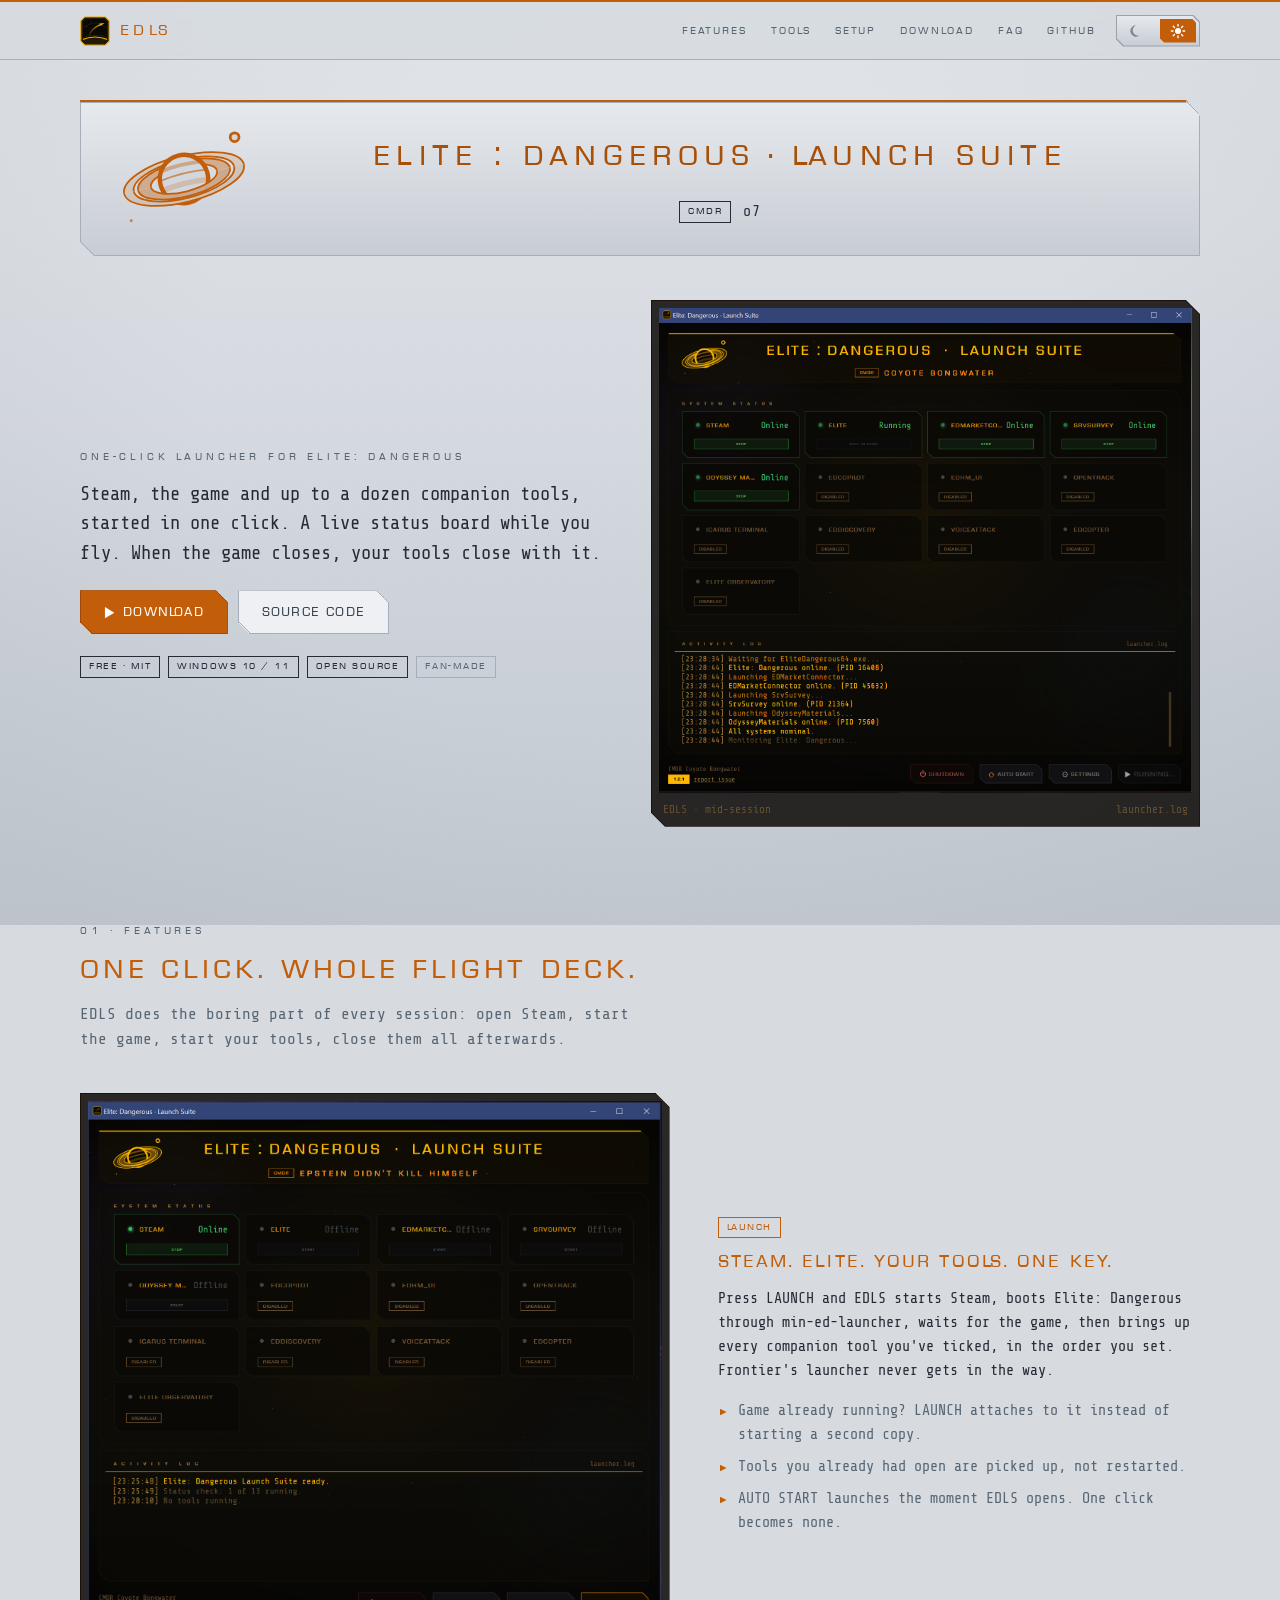
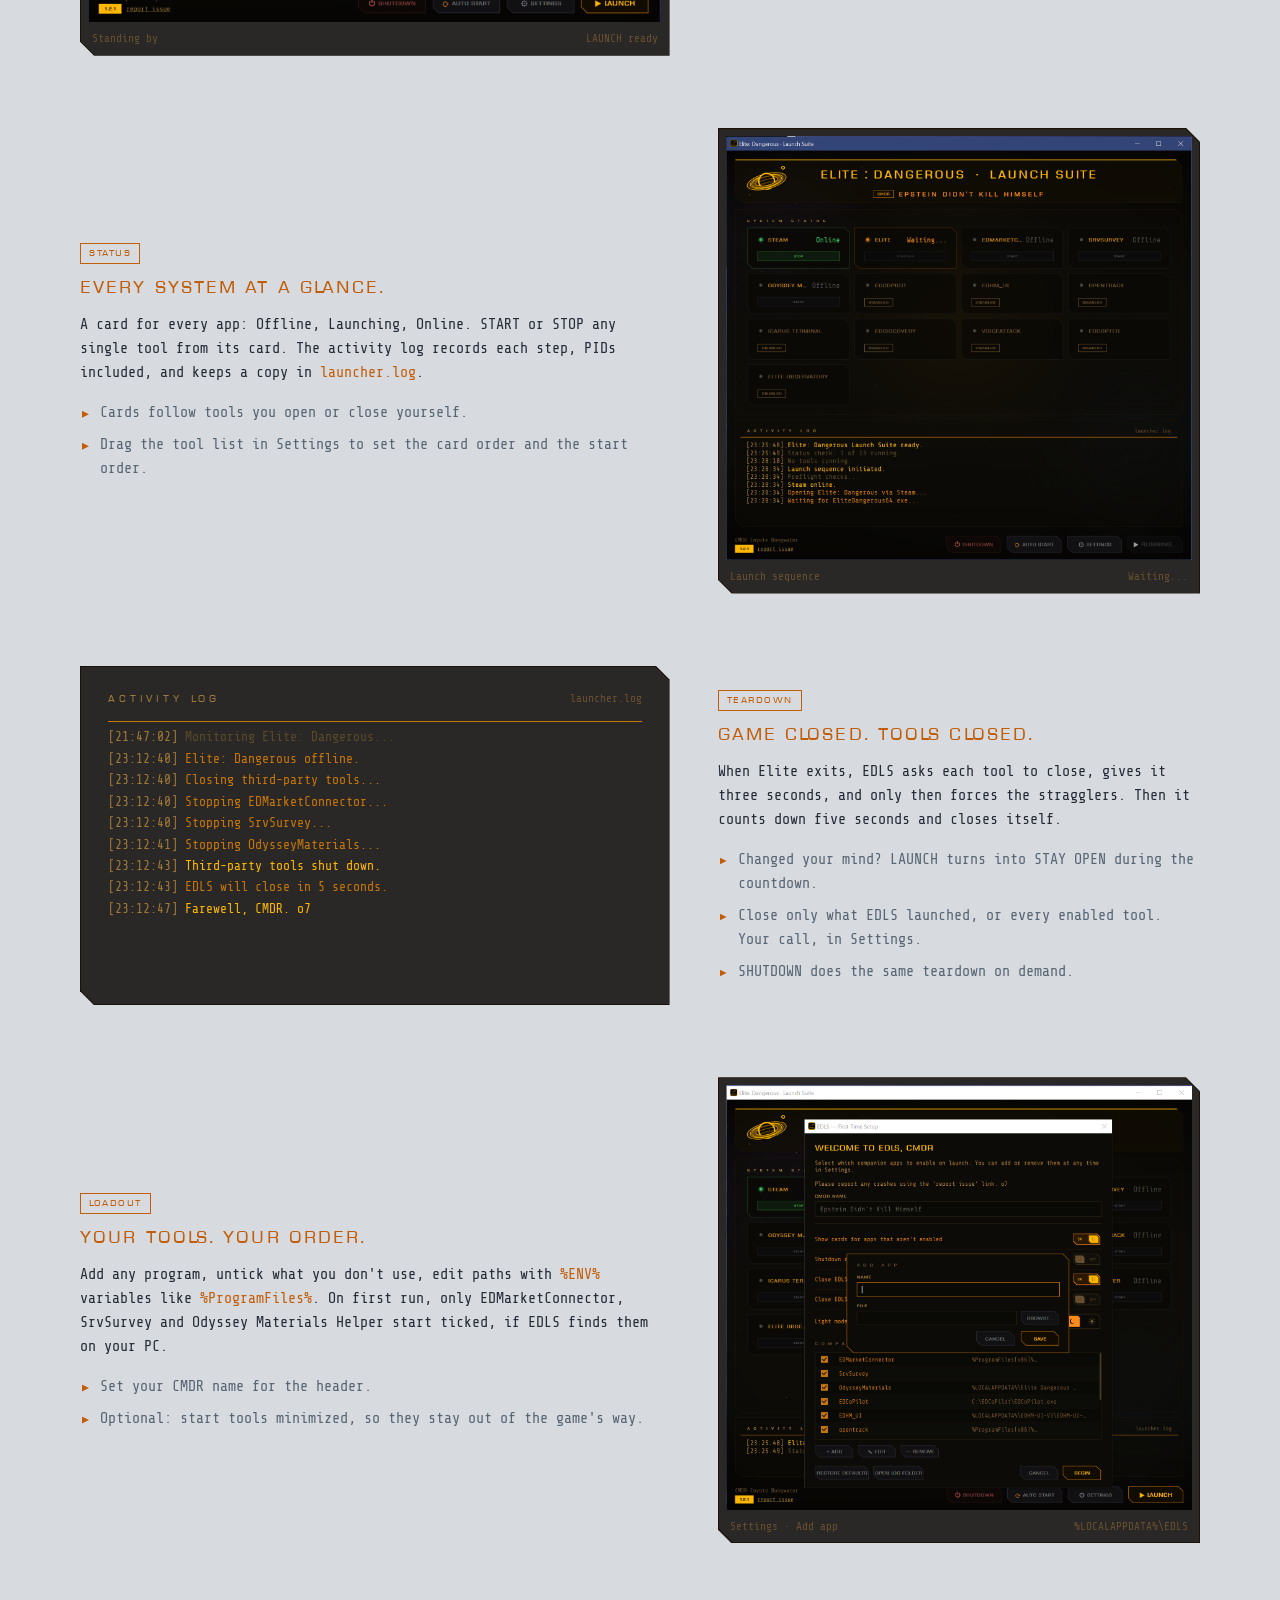
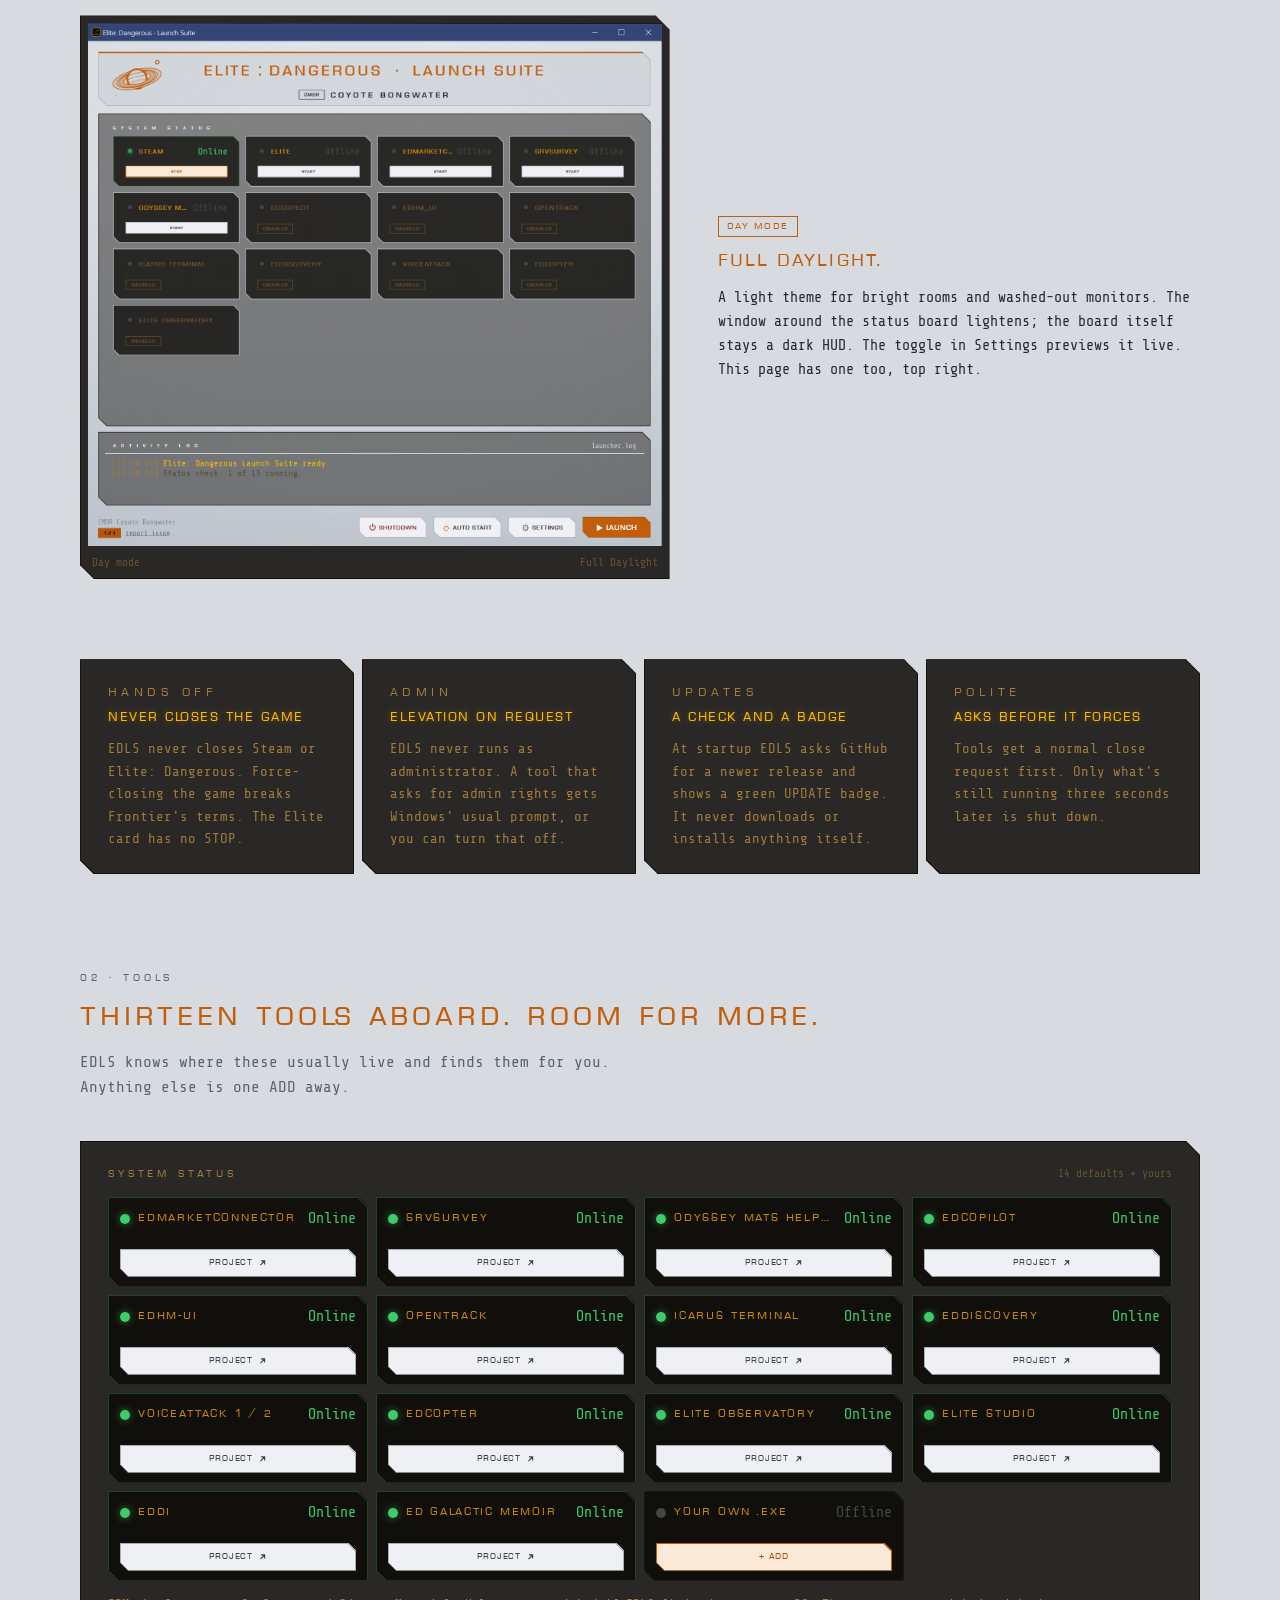
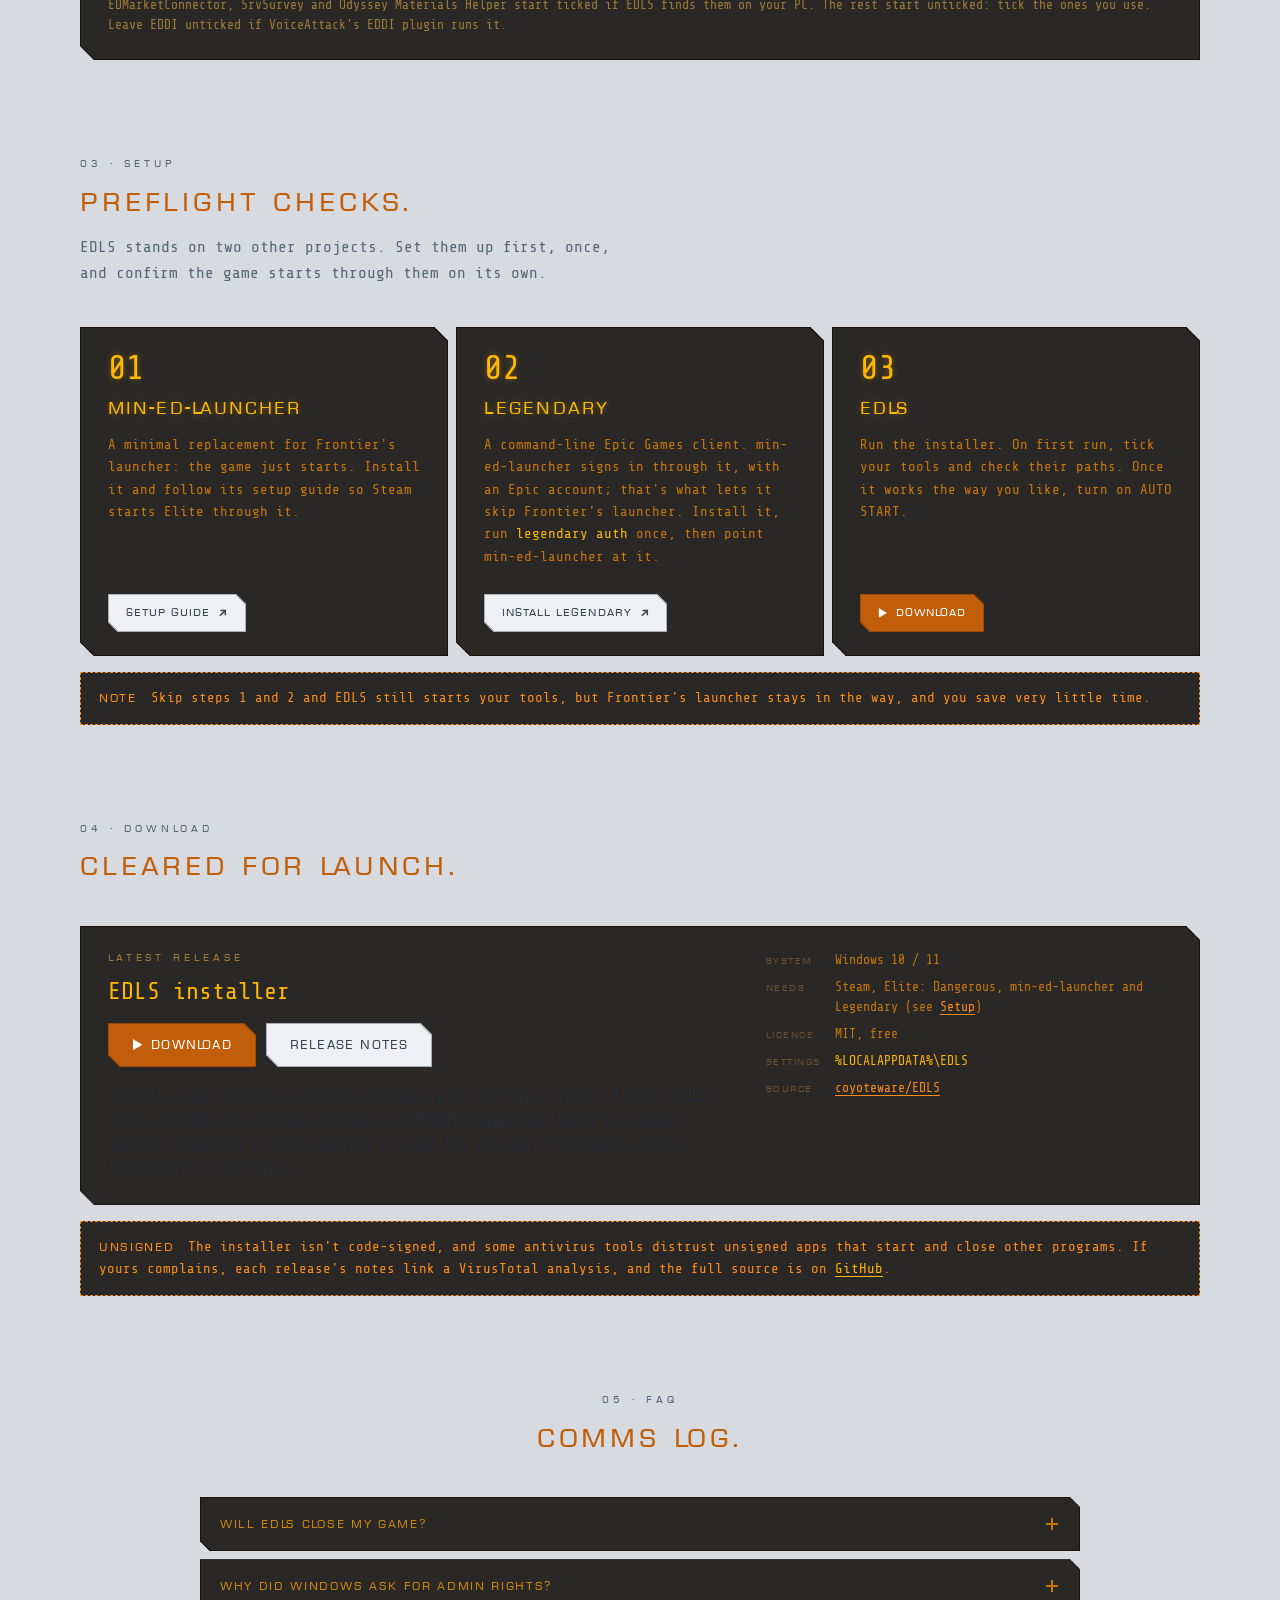
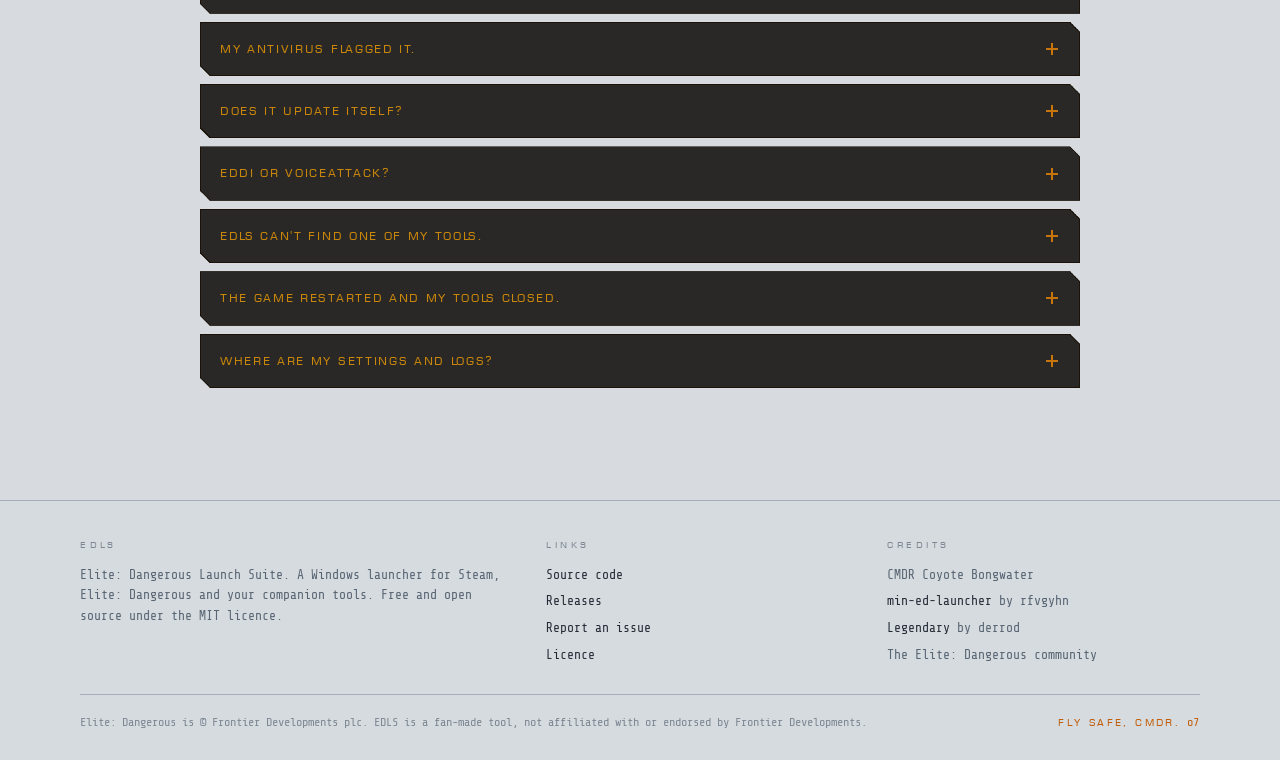
<file: docs/index.html>
<!doctype html>
<html lang="en" data-theme="dark">
<head>
<meta charset="utf-8">
<meta name="viewport" content="width=device-width, initial-scale=1">
<title>EDLS · Elite: Dangerous Launch Suite</title>
<meta name="description" content="EDLS starts Steam, Elite: Dangerous and up to a dozen companion tools in one click, shows a live status board while you fly, and closes the tools when the game exits. Free, open source, Windows 10/11.">
<meta name="theme-color" content="#090905">
<link rel="canonical" href="https://coyoteware.github.io/EDLS/">
<link rel="icon" href="img/icon.svg" type="image/svg+xml">
<link rel="icon" href="favicon.ico" sizes="any">
<link rel="apple-touch-icon" href="img/icon.png">
<meta property="og:type" content="website">
<meta property="og:site_name" content="EDLS">
<meta property="og:title" content="EDLS · Elite: Dangerous Launch Suite">
<meta property="og:description" content="Steam, Elite: Dangerous and your companion tools in one click. Torn down when the game closes. o7">
<meta property="og:url" content="https://coyoteware.github.io/EDLS/">
<meta property="og:image" content="https://coyoteware.github.io/EDLS/img/screenshots/midsession.png">
<meta property="og:image:alt" content="The EDLS window mid-session: status cards for Steam, Elite and companion tools, with the activity log below.">
<meta name="twitter:card" content="summary_large_image">
<script>
  (function () {
    var t;
    try { t = localStorage.getItem("edls-theme"); } catch (e) {}
    if (t !== "light" && t !== "dark") {
      t = window.matchMedia && matchMedia("(prefers-color-scheme: light)").matches ? "light" : "dark";
    }
    document.documentElement.setAttribute("data-theme", t);
  })();
</script>
<link rel="preload" href="ds/assets/EUROCAPS.TTF" as="font" type="font/ttf" crossorigin>
<link rel="stylesheet" href="ds/styles.css">
<link rel="stylesheet" href="css/site.css">
<script src="js/site.js" defer></script>
</head>
<body>
<a class="skip-link" href="#main">Skip to content</a>

<svg width="0" height="0" style="position:absolute" aria-hidden="true" focusable="false">
  <symbol id="i-play" viewBox="0 0 10 12"><path d="M0 0 10 6 0 12Z" fill="currentColor"/></symbol>
  <symbol id="i-ext" viewBox="0 0 12 12"><path d="M3 9 9 3M4 3h5v5" fill="none" stroke="currentColor" stroke-width="1.8" stroke-linecap="square"/></symbol>
  <symbol id="i-moon" viewBox="0 0 24 24"><path d="M15.5 3.5a8.5 8.5 0 1 0 5 15 7 7 0 0 1-5-15z" fill="currentColor"/></symbol>
  <symbol id="i-sun" viewBox="0 0 24 24"><circle cx="12" cy="12" r="4.5" fill="currentColor"/><path d="M12 2v2.5M12 19.5V22M2 12h2.5M19.5 12H22M4.9 4.9l1.8 1.8M17.3 17.3l1.8 1.8M4.9 19.1l1.8-1.8M17.3 6.7l1.8-1.8" stroke="currentColor" stroke-width="2" stroke-linecap="round"/></symbol>
</svg>

<header class="topbar">
  <div class="wrap">
    <a class="brand" href="#top" aria-label="EDLS home">
      <img src="img/icon.svg" alt="" width="30" height="30">EDLS
    </a>
    <nav class="nav" aria-label="Sections">
      <a href="#features">Features</a>
      <a class="nav-extra" href="#tools">Tools</a>
      <a href="#setup">Setup</a>
      <a href="#download">Download</a>
      <a class="nav-extra" href="#faq">FAQ</a>
      <a href="https://github.com/coyoteware/EDLS">GitHub</a>
    </nav>
    <button class="ed-theme-toggle" type="button" role="switch" aria-checked="false" aria-label="Day mode" hidden>
      <span class="tt-track" aria-hidden="true"></span>
      <svg class="tt-icon tt-moon-bg" aria-hidden="true"><use href="#i-moon"/></svg>
      <svg class="tt-icon tt-sun-bg" aria-hidden="true"><use href="#i-sun"/></svg>
      <span class="tt-knob" aria-hidden="true">
        <svg class="k-moon"><use href="#i-moon"/></svg>
        <svg class="k-sun"><use href="#i-sun"/></svg>
      </span>
    </button>
  </div>
</header>

<main id="main">

<!-- ═══ HERO ═══════════════════════════════════════════════════════════ -->
<section class="hero" id="top">
  <div class="wrap">
    <div class="ed-header boot" style="--i:0">
      <img class="ed-header-mark only-dark" src="img/title-mark.svg" alt="" width="132" height="110">
      <img class="ed-header-mark only-light" src="img/title-mark-light.svg" alt="" width="132" height="110">
      <h1><span class="seg">Elite : Dangerous</span><span class="sep" aria-hidden="true">·</span><span class="seg">Launch Suite</span></h1>
      <div class="ed-cmdr"><span class="ed-badge">CMDR</span><span class="o7">o7</span></div>
    </div>

    <div class="hero-grid">
      <div class="hero-copy boot" style="--i:1">
        <p class="ed-eyebrow">One-click launcher for Elite: Dangerous</p>
        <p class="hero-pitch">Steam, the game and up to a dozen companion tools, started in one click. A live status board while you fly. When the game closes, your tools close with it.</p>
        <div class="keys">
          <a class="ed-btn ed-btn--launch ed-btn--lg" href="#download"><svg class="i" aria-hidden="true"><use href="#i-play"/></svg>Download</a>
          <a class="ed-btn ed-btn--secondary ed-btn--lg" href="https://github.com/coyoteware/EDLS">Source code</a>
        </div>
        <div class="chips">
          <span class="ed-badge ed-badge--gold ed-badge--filled" data-release-version hidden></span>
          <span class="ed-badge">Free · MIT</span>
          <span class="ed-badge">Windows 10 / 11</span>
          <span class="ed-badge">Open source</span>
          <span class="ed-badge ed-badge--dim">Fan-made</span>
        </div>
      </div>
      <figure class="ed-panel hud shot boot" style="--i:2">
        <a href="img/screenshots/midsession.png"><img src="img/screenshots/midsession.png" width="1501" height="1366" alt="The EDLS window mid-session: Steam, Elite and three companion tools online, the rest disabled, and the activity log reporting all systems nominal."></a>
        <figcaption><span>EDLS · mid-session</span><span>launcher.log</span></figcaption>
      </figure>
    </div>
  </div>
</section>

<!-- ═══ FEATURES ═══════════════════════════════════════════════════════ -->
<section class="section" id="features" aria-labelledby="features-h">
  <div class="wrap">
    <header class="section-head">
      <p class="ed-eyebrow">01 · Features</p>
      <h2 id="features-h">One click. Whole flight deck.</h2>
      <p class="lede">EDLS does the boring part of every session: open Steam, start the game, start your tools, close them all afterwards.</p>
    </header>

    <article class="feature">
      <figure class="ed-panel hud shot">
        <a href="img/screenshots/mainmenu.png"><img src="img/screenshots/mainmenu.png" width="1507" height="1369" loading="lazy" alt="The EDLS main window before launch: Steam online, every other card offline, and the LAUNCH key at the bottom right."></a>
        <figcaption><span>Standing by</span><span>LAUNCH ready</span></figcaption>
      </figure>
      <div class="feature-copy">
        <span class="ed-badge ed-badge--orange">Launch</span>
        <h3>Steam. Elite. Your tools. One key.</h3>
        <p>Press LAUNCH and EDLS starts Steam, boots Elite: Dangerous through min-ed-launcher, waits for the game, then brings up every companion tool you've ticked, in the order you set. Frontier's launcher never gets in the way.</p>
        <ul class="ticks">
          <li>Game already running? LAUNCH attaches to it instead of starting a second copy.</li>
          <li>Tools you already had open are picked up, not restarted.</li>
          <li>AUTO START launches the moment EDLS opens. One click becomes none.</li>
        </ul>
      </div>
    </article>

    <article class="feature">
      <figure class="ed-panel hud shot">
        <a href="img/screenshots/booting.png"><img src="img/screenshots/booting.png" width="1504" height="1368" loading="lazy" alt="EDLS mid-launch: Steam online, Elite waiting, and the activity log stepping through the launch sequence."></a>
        <figcaption><span>Launch sequence</span><span>Waiting...</span></figcaption>
      </figure>
      <div class="feature-copy">
        <span class="ed-badge ed-badge--orange">Status</span>
        <h3>Every system at a glance.</h3>
        <p>A card for every app: Offline, Launching, Online. START or STOP any single tool from its card. The activity log records each step, PIDs included, and keeps a copy in <code>launcher.log</code>.</p>
        <ul class="ticks">
          <li>Cards follow tools you open or close yourself.</li>
          <li>Drag the tool list in Settings to set the card order and the start order.</li>
        </ul>
      </div>
    </article>

    <article class="feature">
      <div class="ed-panel hud feature-visual">
        <div class="ed-panel-head"><p class="ed-eyebrow">Activity log</p><span class="ed-panel-meta">launcher.log</span></div>
        <ul class="ed-log" aria-label="Example activity log at the end of a session">
          <li class="dim"><span class="ts">[21:47:02]</span> Monitoring Elite: Dangerous...</li>
          <li><span class="ts">[23:12:40]</span> Elite: Dangerous offline.</li>
          <li><span class="ts">[23:12:40]</span> Closing third-party tools...</li>
          <li><span class="ts">[23:12:40]</span> Stopping EDMarketConnector...</li>
          <li><span class="ts">[23:12:40]</span> Stopping SrvSurvey...</li>
          <li><span class="ts">[23:12:41]</span> Stopping OdysseyMaterials...</li>
          <li class="success"><span class="ts">[23:12:43]</span> Third-party tools shut down.</li>
          <li><span class="ts">[23:12:43]</span> EDLS will close in 5 seconds.</li>
          <li class="success"><span class="ts">[23:12:47]</span> Farewell, CMDR. o7</li>
        </ul>
      </div>
      <div class="feature-copy">
        <span class="ed-badge ed-badge--orange">Teardown</span>
        <h3>Game closed. Tools closed.</h3>
        <p>When Elite exits, EDLS asks each tool to close, gives it three seconds, and only then forces the stragglers. Then it counts down five seconds and closes itself.</p>
        <ul class="ticks">
          <li>Changed your mind? LAUNCH turns into STAY OPEN during the countdown.</li>
          <li>Close only what EDLS launched, or every enabled tool. Your call, in Settings.</li>
          <li>SHUTDOWN does the same teardown on demand.</li>
        </ul>
      </div>
    </article>

    <article class="feature">
      <figure class="ed-panel hud shot">
        <a href="img/screenshots/addapp.png"><img src="img/screenshots/addapp.png" width="1501" height="1366" loading="lazy" alt="The EDLS first-time setup dialog with the Add App popover open over the list of companion apps and their paths."></a>
        <figcaption><span>Settings · Add app</span><span>%LOCALAPPDATA%\EDLS</span></figcaption>
      </figure>
      <div class="feature-copy">
        <span class="ed-badge ed-badge--orange">Loadout</span>
        <h3>Your tools. Your order.</h3>
        <p>Add any program, untick what you don't use, edit paths with <code>%ENV%</code> variables like <code>%ProgramFiles%</code>. On first run, only EDMarketConnector, SrvSurvey and Odyssey Materials Helper start ticked, if EDLS finds them on your PC.</p>
        <ul class="ticks">
          <li>Set your CMDR name for the header.</li>
          <li>Optional: start tools minimized, so they stay out of the game's way.</li>
        </ul>
      </div>
    </article>

    <article class="feature">
      <figure class="ed-panel hud shot">
        <a href="img/screenshots/lightmode.png"><img src="img/screenshots/lightmode.png" width="1500" height="1366" loading="lazy" alt="EDLS in day mode: a light grey window and header around the dark status cards, with an orange LAUNCH key."></a>
        <figcaption><span>Day mode</span><span>Full Daylight</span></figcaption>
      </figure>
      <div class="feature-copy">
        <span class="ed-badge ed-badge--orange">Day mode</span>
        <h3>Full Daylight.</h3>
        <p>A light theme for bright rooms and washed-out monitors. The window around the status board lightens; the board itself stays a dark HUD. The toggle in Settings previews it live. This page has one too, top right.</p>
      </div>
    </article>

    <div class="aboard">
      <div class="ed-panel hud">
        <p class="ed-eyebrow">Hands off</p>
        <h3>Never closes the game</h3>
        <p>EDLS never closes Steam or Elite: Dangerous. Force-closing the game breaks Frontier's terms. The Elite card has no STOP.</p>
      </div>
      <div class="ed-panel hud">
        <p class="ed-eyebrow">Admin</p>
        <h3>Elevation on request</h3>
        <p>EDLS never runs as administrator. A tool that asks for admin rights gets Windows' usual prompt, or you can turn that off.</p>
      </div>
      <div class="ed-panel hud">
        <p class="ed-eyebrow">Updates</p>
        <h3>A check and a badge</h3>
        <p>At startup EDLS asks GitHub for a newer release and shows a green UPDATE badge. It never downloads or installs anything itself.</p>
      </div>
      <div class="ed-panel hud">
        <p class="ed-eyebrow">Polite</p>
        <h3>Asks before it forces</h3>
        <p>Tools get a normal close request first. Only what's still running three seconds later is shut down.</p>
      </div>
    </div>
  </div>
</section>

<!-- ═══ TOOLS ══════════════════════════════════════════════════════════ -->
<section class="section" id="tools" aria-labelledby="tools-h">
  <div class="wrap">
    <header class="section-head">
      <p class="ed-eyebrow">02 · Tools</p>
      <h2 id="tools-h">Thirteen tools aboard. Room for more.</h2>
      <p class="lede">EDLS knows where these usually live and finds them for you. Anything else is one ADD away.</p>
    </header>

    <div class="ed-panel hud">
      <div class="ed-panel-head"><p class="ed-eyebrow">System status</p><span class="ed-panel-meta">14 defaults + yours</span></div>
      <ul class="tool-grid" role="list" style="list-style:none;margin:0;padding:0">
        <li class="ed-card ed-card--online"><div class="ed-card-row"><span class="ed-dot ed-dot--online" style="--pulse-delay:0ms"></span><span class="ed-card-name">EDMarketConnector</span><span class="ed-card-state">Online</span></div><a class="ed-btn ed-btn--secondary ed-btn--sm" href="https://github.com/EDCD/EDMarketConnector">Project<svg class="i" aria-hidden="true"><use href="#i-ext"/></svg><span class="sr-only">: EDMarketConnector</span></a></li>
        <li class="ed-card ed-card--online"><div class="ed-card-row"><span class="ed-dot ed-dot--online" style="--pulse-delay:-300ms"></span><span class="ed-card-name">SrvSurvey</span><span class="ed-card-state">Online</span></div><a class="ed-btn ed-btn--secondary ed-btn--sm" href="https://github.com/njthomson/SrvSurvey">Project<svg class="i" aria-hidden="true"><use href="#i-ext"/></svg><span class="sr-only">: SrvSurvey</span></a></li>
        <li class="ed-card ed-card--online"><div class="ed-card-row"><span class="ed-dot ed-dot--online" style="--pulse-delay:-600ms"></span><span class="ed-card-name">Odyssey Mats Helper</span><span class="ed-card-state">Online</span></div><a class="ed-btn ed-btn--secondary ed-btn--sm" href="https://github.com/jixxed/ed-odyssey-materials-helper">Project<svg class="i" aria-hidden="true"><use href="#i-ext"/></svg><span class="sr-only">: Odyssey Materials Helper</span></a></li>
        <li class="ed-card ed-card--online"><div class="ed-card-row"><span class="ed-dot ed-dot--online" style="--pulse-delay:-900ms"></span><span class="ed-card-name">EDCoPilot</span><span class="ed-card-state">Online</span></div><a class="ed-btn ed-btn--secondary ed-btn--sm" href="https://www.razzafrag.com/">Project<svg class="i" aria-hidden="true"><use href="#i-ext"/></svg><span class="sr-only">: EDCoPilot</span></a></li>
        <li class="ed-card ed-card--online"><div class="ed-card-row"><span class="ed-dot ed-dot--online" style="--pulse-delay:-1200ms"></span><span class="ed-card-name">EDHM-UI</span><span class="ed-card-state">Online</span></div><a class="ed-btn ed-btn--secondary ed-btn--sm" href="https://github.com/BlueMystical/EDHM_UI">Project<svg class="i" aria-hidden="true"><use href="#i-ext"/></svg><span class="sr-only">: EDHM-UI</span></a></li>
        <li class="ed-card ed-card--online"><div class="ed-card-row"><span class="ed-dot ed-dot--online" style="--pulse-delay:-1500ms"></span><span class="ed-card-name">opentrack</span><span class="ed-card-state">Online</span></div><a class="ed-btn ed-btn--secondary ed-btn--sm" href="https://github.com/opentrack/opentrack">Project<svg class="i" aria-hidden="true"><use href="#i-ext"/></svg><span class="sr-only">: opentrack</span></a></li>
        <li class="ed-card ed-card--online"><div class="ed-card-row"><span class="ed-dot ed-dot--online" style="--pulse-delay:-150ms"></span><span class="ed-card-name">ICARUS Terminal</span><span class="ed-card-state">Online</span></div><a class="ed-btn ed-btn--secondary ed-btn--sm" href="https://github.com/iaincollins/icarus">Project<svg class="i" aria-hidden="true"><use href="#i-ext"/></svg><span class="sr-only">: ICARUS Terminal</span></a></li>
        <li class="ed-card ed-card--online"><div class="ed-card-row"><span class="ed-dot ed-dot--online" style="--pulse-delay:-450ms"></span><span class="ed-card-name">EDDiscovery</span><span class="ed-card-state">Online</span></div><a class="ed-btn ed-btn--secondary ed-btn--sm" href="https://github.com/EDDiscovery/EDDiscovery">Project<svg class="i" aria-hidden="true"><use href="#i-ext"/></svg><span class="sr-only">: EDDiscovery</span></a></li>
        <li class="ed-card ed-card--online"><div class="ed-card-row"><span class="ed-dot ed-dot--online" style="--pulse-delay:-750ms"></span><span class="ed-card-name">VoiceAttack 1 / 2</span><span class="ed-card-state">Online</span></div><a class="ed-btn ed-btn--secondary ed-btn--sm" href="https://voiceattack.com/">Project<svg class="i" aria-hidden="true"><use href="#i-ext"/></svg><span class="sr-only">: VoiceAttack</span></a></li>
        <li class="ed-card ed-card--online"><div class="ed-card-row"><span class="ed-dot ed-dot--online" style="--pulse-delay:-1050ms"></span><span class="ed-card-name">EDCoPTER</span><span class="ed-card-state">Online</span></div><a class="ed-btn ed-btn--secondary ed-btn--sm" href="https://edcopter.net/">Project<svg class="i" aria-hidden="true"><use href="#i-ext"/></svg><span class="sr-only">: EDCoPTER</span></a></li>
        <li class="ed-card ed-card--online"><div class="ed-card-row"><span class="ed-dot ed-dot--online" style="--pulse-delay:-1350ms"></span><span class="ed-card-name">Elite Observatory</span><span class="ed-card-state">Online</span></div><a class="ed-btn ed-btn--secondary ed-btn--sm" href="https://github.com/Xjph/ObservatoryCore">Project<svg class="i" aria-hidden="true"><use href="#i-ext"/></svg><span class="sr-only">: Elite Observatory</span></a></li>
        <li class="ed-card ed-card--online"><div class="ed-card-row"><span class="ed-dot ed-dot--online" style="--pulse-delay:-1650ms"></span><span class="ed-card-name">Elite Studio</span><span class="ed-card-state">Online</span></div><a class="ed-btn ed-btn--secondary ed-btn--sm" href="https://elite-studio-app.github.io/">Project<svg class="i" aria-hidden="true"><use href="#i-ext"/></svg><span class="sr-only">: Elite Studio</span></a></li>
        <li class="ed-card ed-card--online"><div class="ed-card-row"><span class="ed-dot ed-dot--online" style="--pulse-delay:-500ms"></span><span class="ed-card-name">EDDI</span><span class="ed-card-state">Online</span></div><a class="ed-btn ed-btn--secondary ed-btn--sm" href="https://github.com/EDCD/EDDI">Project<svg class="i" aria-hidden="true"><use href="#i-ext"/></svg><span class="sr-only">: EDDI</span></a></li>
        <li class="ed-card ed-card--online"><div class="ed-card-row"><span class="ed-dot ed-dot--online" style="--pulse-delay:-800ms"></span><span class="ed-card-name">ED Galactic Memoir</span><span class="ed-card-state">Online</span></div><a class="ed-btn ed-btn--secondary ed-btn--sm" href="https://github.com/SuzuneYonaki/ED_Journal_Analyzer">Project<svg class="i" aria-hidden="true"><use href="#i-ext"/></svg><span class="sr-only">: ED Galactic Memoir</span></a></li>
        <li class="ed-card"><div class="ed-card-row"><span class="ed-dot"></span><span class="ed-card-name">Your own .exe</span><span class="ed-card-state">Offline</span></div><a class="ed-btn ed-btn--on ed-btn--sm" href="https://github.com/coyoteware/EDLS#configuration">+ Add</a></li>
      </ul>
      <p class="tool-note">EDMarketConnector, SrvSurvey and Odyssey Materials Helper start ticked if EDLS finds them on your PC. The rest start unticked: tick the ones you use. Leave EDDI unticked if VoiceAttack's EDDI plugin runs it.</p>
    </div>
  </div>
</section>

<!-- ═══ SETUP ══════════════════════════════════════════════════════════ -->
<section class="section" id="setup" aria-labelledby="setup-h">
  <div class="wrap">
    <header class="section-head">
      <p class="ed-eyebrow">03 · Setup</p>
      <h2 id="setup-h">Preflight checks.</h2>
      <p class="lede">EDLS stands on two other projects. Set them up first, once, and confirm the game starts through them on its own.</p>
    </header>

    <ol class="steps" role="list" style="list-style:none;margin:0;padding:0">
      <li class="ed-panel hud step">
        <span class="step-num">01</span>
        <h3>min-ed-launcher</h3>
        <p>A minimal replacement for Frontier's launcher: the game just starts. Install it and follow its setup guide so Steam starts Elite through it.</p>
        <div class="keys"><a class="ed-btn ed-btn--secondary" href="https://github.com/rfvgyhn/min-ed-launcher#setup">Setup guide<svg class="i" aria-hidden="true"><use href="#i-ext"/></svg></a></div>
      </li>
      <li class="ed-panel hud step">
        <span class="step-num">02</span>
        <h3>Legendary</h3>
        <p>A command-line Epic Games client. min-ed-launcher signs in through it, with an Epic account; that's what lets it skip Frontier's launcher. Install it, run <code>legendary auth</code> once, then point min-ed-launcher at it.</p>
        <div class="keys"><a class="ed-btn ed-btn--secondary" href="https://github.com/derrod/legendary#installation">Install Legendary<svg class="i" aria-hidden="true"><use href="#i-ext"/></svg></a></div>
      </li>
      <li class="ed-panel hud step">
        <span class="step-num">03</span>
        <h3>EDLS</h3>
        <p>Run the installer. On first run, tick your tools and check their paths. Once it works the way you like, turn on AUTO START.</p>
        <div class="keys"><a class="ed-btn ed-btn--launch" href="#download"><svg class="i" aria-hidden="true"><use href="#i-play"/></svg>Download</a></div>
      </li>
    </ol>
    <p class="callout hud"><strong>NOTE</strong> Skip steps 1 and 2 and EDLS still starts your tools, but Frontier's launcher stays in the way, and you save very little time.</p>
  </div>
</section>

<!-- ═══ DOWNLOAD ═══════════════════════════════════════════════════════ -->
<section class="section" id="download" aria-labelledby="download-h">
  <div class="wrap">
    <header class="section-head">
      <p class="ed-eyebrow">04 · Download</p>
      <h2 id="download-h">Cleared for launch.</h2>
    </header>

    <div class="ed-panel hud download">
      <div>
        <p class="ed-eyebrow">Latest release</p>
        <p class="dl-file" data-release-file>EDLS installer</p>
        <div class="keys">
          <a class="ed-btn ed-btn--launch ed-btn--lg" href="https://github.com/coyoteware/EDLS/releases/latest" data-release-download><svg class="i" aria-hidden="true"><use href="#i-play"/></svg>Download</a>
          <a class="ed-btn ed-btn--secondary ed-btn--lg" href="https://github.com/coyoteware/EDLS/releases/latest" data-release-notes>Release notes</a>
        </div>
        <p>Installs over an older version and keeps your settings. From 1.3.0 on, EDLS checks GitHub at startup and shows an UPDATE badge when there's a newer version: download it here and run it over the old one. The check can be turned off in Settings.</p>
      </div>
      <dl class="specs">
        <dt>System</dt><dd>Windows 10 / 11</dd>
        <dt>Needs</dt><dd>Steam, Elite: Dangerous, min-ed-launcher and Legendary (see <a href="#setup">Setup</a>)</dd>
        <dt>Licence</dt><dd>MIT, free</dd>
        <dt>Settings</dt><dd><code>%LOCALAPPDATA%\EDLS</code></dd>
        <dt>Source</dt><dd><a href="https://github.com/coyoteware/EDLS">coyoteware/EDLS</a></dd>
      </dl>
    </div>
    <p class="callout hud"><strong>UNSIGNED</strong> The installer isn't code-signed, and some antivirus tools distrust unsigned apps that start and close other programs. If yours complains, each release's notes link a VirusTotal analysis, and the full source is on <a href="https://github.com/coyoteware/EDLS">GitHub</a>.</p>
  </div>
</section>

<!-- ═══ FAQ ════════════════════════════════════════════════════════════ -->
<section class="section" id="faq" aria-labelledby="faq-h">
  <div class="wrap">
    <header class="section-head section-head--center">
      <p class="ed-eyebrow">05 · FAQ</p>
      <h2 id="faq-h">Comms log.</h2>
    </header>
    <div class="faq">
      <details class="ed-faq hud">
        <summary>Will EDLS close my game?</summary>
        <div class="answer"><p>No. EDLS never closes Steam or Elite: Dangerous: force-closing the game breaks Frontier's terms of service. Quit from the game's own menu. EDLS only closes your companion tools.</p></div>
      </details>
      <details class="ed-faq hud">
        <summary>Why did Windows ask for admin rights?</summary>
        <div class="answer"><p>Some tools (EDHM-UI, on most accounts) ask Windows for administrator rights. EDLS itself never runs as administrator, so when it starts one of these, Windows shows its usual UAC prompt. If EDLS has to close one later, Windows asks once more, one prompt for all of them.</p><p>Don't want the prompts? Turn off <strong>Ask for admin rights when a tool needs them</strong> in Settings, and EDLS leaves those tools to you.</p></div>
      </details>
      <details class="ed-faq hud">
        <summary>My antivirus flagged it.</summary>
        <div class="answer"><p>The installer is unsigned, and EDLS starts and closes other programs: some antivirus tools distrust that combination. Each release's notes link a VirusTotal analysis, and the source is all on GitHub.</p></div>
      </details>
      <details class="ed-faq hud">
        <summary>Does it update itself?</summary>
        <div class="answer"><p>No. From 1.3.0 on, EDLS asks GitHub for a newer release at startup and shows a green UPDATE badge next to your CMDR name. Click it for the steps and a link to the release page. Download the installer there and run it: it installs over your current version and keeps your settings. EDLS never downloads or runs an installer itself.</p></div>
      </details>
      <details class="ed-faq hud">
        <summary>EDDI or VoiceAttack?</summary>
        <div class="answer"><p>If you use EDDI through VoiceAttack's EDDI plugin, leave EDDI unticked and VoiceAttack ticked. The plugin starts EDDI and closes it with VoiceAttack. With both ticked, EDLS and the plugin can both try to start EDDI at once. Tick EDDI only if you run it on its own.</p></div>
      </details>
      <details class="ed-faq hud">
        <summary>EDLS can't find one of my tools.</summary>
        <div class="answer"><p>Open SETTINGS and set its path. Paths take environment variables, e.g. <code>%ProgramFiles%</code>. SrvSurvey's install path is hard to enter by hand: if EDLS can't find it, please report it on the <a href="https://github.com/coyoteware/EDLS/issues">issues page</a>.</p></div>
      </details>
      <details class="ed-faq hud">
        <summary>The game restarted and my tools closed.</summary>
        <div class="answer"><p>A relog, or min-ed-launcher restarting the game, looks to EDLS like the end of the session. Press STAY OPEN during the countdown, then LAUNCH: EDLS attaches to the running game and starts your tools again.</p></div>
      </details>
      <details class="ed-faq hud">
        <summary>Where are my settings and logs?</summary>
        <div class="answer"><p><code>%LOCALAPPDATA%\EDLS\settings.json</code> and <code>%LOCALAPPDATA%\EDLS\launcher.log</code>. Found a bug? Open an <a href="https://github.com/coyoteware/EDLS/issues">issue</a> and attach <code>launcher.log</code> (Settings → OPEN LOG FOLDER), with your OS and hardware.</p></div>
      </details>
    </div>
  </div>
</section>

</main>

<footer class="site-footer">
  <div class="wrap">
    <div class="footer-grid">
      <div>
        <h4>EDLS</h4>
        <p>Elite: Dangerous Launch Suite. A Windows launcher for Steam, Elite: Dangerous and your companion tools. Free and open source under the MIT licence.</p>
      </div>
      <div>
        <h4>Links</h4>
        <ul>
          <li><a href="https://github.com/coyoteware/EDLS">Source code</a></li>
          <li><a href="https://github.com/coyoteware/EDLS/releases">Releases</a></li>
          <li><a href="https://github.com/coyoteware/EDLS/issues">Report an issue</a></li>
          <li><a href="https://github.com/coyoteware/EDLS/blob/main/LICENSE">Licence</a></li>
        </ul>
      </div>
      <div>
        <h4>Credits</h4>
        <ul>
          <li>CMDR Coyote Bongwater</li>
          <li><a href="https://github.com/rfvgyhn/min-ed-launcher">min-ed-launcher</a> by rfvgyhn</li>
          <li><a href="https://github.com/derrod/legendary">Legendary</a> by derrod</li>
          <li>The Elite: Dangerous community</li>
        </ul>
      </div>
    </div>
    <div class="legal">
      <span>Elite: Dangerous is © Frontier Developments plc. EDLS is a fan-made tool, not affiliated with or endorsed by Frontier Developments.</span>
      <span class="salute">Fly safe, CMDR. <span class="o7">o7</span></span>
    </div>
  </div>
</footer>
</body>
</html>
</file>
<file: docs/ds/styles.css>
/* ============================================================================
   EDLS DESIGN SYSTEM — global entry point.
   Consumers link THIS file. It is import-only by contract.
   ============================================================================ */

@import "tokens/fonts.css";
@import "tokens/colors.css";
@import "tokens/typography.css";
@import "tokens/spacing.css";
@import "tokens/effects.css";
</file>
<file: docs/css/site.css>
/* ============================================================================
   EDLS site — components and layout.
   Tokens come from ds/styles.css (the EDLS Design System, copied verbatim).
   The .ed-* classes are plain-CSS ports of the DS React components
   (components/core, components/status, components/forms); values match them.
   ============================================================================ */

:root {
  color-scheme: dark;
  --wrap: 1120px;
  --gutter: 16px;
  --topbar-h: 60px;
  --topbar-bg: rgba(9, 9, 5, 0.84);
  --page-bg: url("../img/window-bg.svg");
  --heading-glow: var(--glow-text);
  --hud-pane: rgba(13, 11, 7, 0.45);
}

/* Day mode, page chrome: the DS "Full Daylight" keys and banner
   (ui_kits/edls-launcher/Light Mode.html, .daylight) — what the app ships. */
[data-theme="light"] {
  color-scheme: light;
  --topbar-bg: rgba(215, 219, 224, 0.88);
  --page-bg: url("../img/window-bg-light.svg");
  --heading-glow: none;

  --banner-bg: linear-gradient(180deg, #E6E9ED 0%, #C8CDD4 100%);
  --banner-edge: #C25E0A;
  --banner-title: #A84F08;
  --banner-glow: none;
  --banner-border: #A6AEB9;

  --btn-launch-bg: #C25E0A; --btn-launch-bg-hover: #D46A12; --btn-launch-bd: #9E4A06;
  --btn-launch-bd-hover: #7E3A04; --btn-launch-fg: #FFFFFF; --btn-launch-fg-hover: #FFFFFF;
  --btn-glow: none;
  --btn-secondary-bg: #EEF0F3; --btn-secondary-bg-hover: #FFFFFF; --btn-secondary-bd: #A6AEB9;
  --btn-secondary-bd-hover: #C25E0A; --btn-secondary-fg: #3A4450; --btn-secondary-fg-hover: #A84F08;
  --btn-on-bg: #FBE9D8; --btn-on-bg-hover: #FFF1E3; --btn-on-bd: #C25E0A;
  --btn-on-bd-hover: #9E4A06; --btn-on-fg: #A84F08; --btn-on-fg-hover: #7E3A04;
}

/* Day mode, panes: the status/log panes and cards stay the dark HUD in both
   themes (the app's "Full Daylight" rule, theme.PANE). .hud re-declares the
   dark palette, and the semantic aliases with it, because custom properties
   inherit already-resolved values. The pane fill is denser than the app's
   .45 so prose stays readable over the light window. */
[data-theme="light"] .hud {
  --ed-gold: #FFB700; --ed-dark: #090905; --ed-panel: #0D0B07; --ed-border: #1C1208;
  --ed-amber: #C8760A; --ed-orange: #FF8C1A; --ed-dim: #4A3A20; --ed-text-mid: #A07A3A;
  --ed-text-dim: #6A5030; --ed-green: #3DCC6A; --ed-red: #CC3D3D; --ed-inactive: #454545;
  --ed-name: #C8860A; --ed-cmdr: #FF8C1A; --ed-success: #FFB700; --ed-log-dim: #5A4A2A;
  --ed-card-bg: rgba(10, 8, 4, 0.74); --ed-card-border: #1A1208; --ed-card-border-off: #181818;
  --hud-pane: rgba(13, 11, 7, 0.86);

  --surface-base: var(--ed-dark);
  --surface-panel: var(--hud-pane);
  --surface-panel-solid: var(--ed-panel);
  --surface-card: var(--ed-card-bg);
  --border-default: var(--ed-border);
  --border-card: var(--ed-card-border);
  --text-primary: var(--ed-amber);
  --text-secondary: var(--ed-text-mid);
  --text-tertiary: var(--ed-text-dim);
  --text-accent: var(--ed-gold);
  --text-active: var(--ed-orange);
  --status-online: var(--ed-green);
  --status-active: var(--ed-orange);
  --status-offline: var(--ed-inactive);
  --status-failed: var(--ed-red);
  --accent: var(--ed-gold);
  --accent-amber: var(--ed-amber);
  --heading-glow: var(--glow-text);
  color-scheme: dark;
}
.hud { --surface-panel: var(--hud-pane); }

/* ---- Base ------------------------------------------------------------- */
*, *::before, *::after { box-sizing: border-box; }
html { scroll-behavior: smooth; scroll-padding-top: calc(var(--topbar-h) + 16px); }
body {
  margin: 0;
  min-height: 100vh;
  background: var(--ed-dark) var(--page-bg) center / cover no-repeat fixed;
  color: var(--text-primary);
  font-family: var(--font-mono);
  font-size: 15px;
  line-height: 1.6;
  -webkit-font-smoothing: antialiased;
  overflow-x: hidden;
}
img { max-width: 100%; height: auto; display: block; }
a { color: var(--text-active); text-underline-offset: 3px; }
a:hover { color: var(--text-accent); }
code, kbd { font-family: var(--font-mono); color: var(--text-accent); }
p { margin: 0 0 12px; }
p:last-child { margin-bottom: 0; }
:focus-visible { outline: 1px dashed var(--text-active); outline-offset: 3px; }
::selection { background: var(--ed-orange); color: #120C00; }

.wrap { width: min(var(--wrap), 100% - 2 * var(--gutter)); margin-inline: auto; }
.skip-link {
  position: absolute; left: 12px; top: -60px; z-index: 100;
  padding: 8px 12px; background: var(--ed-gold); color: #120C00;
  font-family: var(--font-display); letter-spacing: 0.08em; text-decoration: none;
}
.skip-link:focus { top: 12px; }
.sr-only {
  position: absolute; width: 1px; height: 1px; overflow: hidden;
  clip: rect(0 0 0 0); white-space: nowrap;
}
.i { width: 0.8em; height: 0.8em; flex: 0 0 auto; }

/* Day/night art swaps: both copies sit in the markup, CSS shows one. */
.only-light { display: none !important; }
[data-theme="light"] .only-dark { display: none !important; }
[data-theme="light"] .only-light { display: block !important; }

/* ---- Chamfer hairline (DS: clipped inset layer + mask) ----------------- */
.ed-btn, .ed-panel, .ed-card, .ed-header, .ed-faq {
  --ch: 10px;
  --clip: polygon(0 0, calc(100% - var(--ch)) 0, 100% var(--ch), 100% 100%,
                  var(--ch) 100%, 0 calc(100% - var(--ch)));
  position: relative;
  clip-path: var(--clip);
}
.ed-btn::before, .ed-panel::before, .ed-card::before, .ed-header::before, .ed-faq::before {
  content: "";
  position: absolute;
  inset: 0;
  clip-path: var(--clip);
  padding: 1px;
  background: var(--hairline, var(--border-default));
  -webkit-mask: linear-gradient(#000 0 0) content-box, linear-gradient(#000 0 0);
  -webkit-mask-composite: xor;
  mask: linear-gradient(#000 0 0) content-box exclude, linear-gradient(#000 0 0);
  pointer-events: none;
  transition: background var(--dur-fast) var(--ease-hud);
}
/* The ring above is rectangular, so the two cut edges get their own 1px
   diagonals (the app's polygon strokes them too). Each sits just inside the
   clip line: the gradient runs outward across the corner square. */
.ed-btn::after, .ed-panel::after, .ed-card::after, .ed-header::after, .ed-faq::after {
  --diag: transparent calc(50% - 1.4px), var(--hairline, var(--border-default)) calc(50% - 0.9px),
          var(--hairline, var(--border-default)) 50%, transparent 50%;
  content: "";
  position: absolute;
  inset: 0;
  background:
    linear-gradient(to top right, var(--diag)) top right / var(--ch) var(--ch) no-repeat,
    linear-gradient(to bottom left, var(--diag)) bottom left / var(--ch) var(--ch) no-repeat;
  pointer-events: none;
}
.ed-header::after { top: -2px; }   /* the gold top edge sits outside the padding box */

/* ---- Button (components/core/Button.jsx) ------------------------------- */
.ed-btn {
  display: inline-flex;
  align-items: center;
  justify-content: center;
  gap: 8px;
  height: 38px;
  padding: 0 18px;
  border: 0;
  background: var(--b-bg);
  color: var(--b-fg);
  --hairline: var(--b-bd);
  font-family: var(--font-display);
  font-size: 13px;
  font-weight: 700;
  letter-spacing: 0.08em;
  text-transform: uppercase;
  text-decoration: none;
  white-space: nowrap;
  cursor: pointer;
  transition: background var(--dur-fast) var(--ease-hud), color var(--dur-fast) var(--ease-hud);
}
.ed-btn:hover { background: var(--b-bg-h); color: var(--b-fg-h); --hairline: var(--b-bd-h); }
.ed-btn:active { filter: brightness(0.85); }
.ed-btn:focus-visible { outline: 1px dashed var(--b-fg-h); outline-offset: -5px; }
.ed-btn--launch {
  --b-bg: var(--btn-launch-bg, #120C00);   --b-bg-h: var(--btn-launch-bg-hover, #1A1000);
  --b-bd: var(--btn-launch-bd, var(--ed-amber)); --b-bd-h: var(--btn-launch-bd-hover, var(--ed-gold));
  --b-fg: var(--btn-launch-fg, var(--ed-gold));  --b-fg-h: var(--btn-launch-fg-hover, #FFD040);
}
.ed-btn--launch:hover { text-shadow: var(--btn-glow, var(--glow-text)); }
.ed-btn--secondary {
  --b-bg: var(--btn-secondary-bg, #111114); --b-bg-h: var(--btn-secondary-bg-hover, #120F09);
  --b-bd: var(--btn-secondary-bd, #2A2A35); --b-bd-h: var(--btn-secondary-bd-hover, var(--ed-amber));
  --b-fg: var(--btn-secondary-fg, #686868); --b-fg-h: var(--btn-secondary-fg-hover, var(--ed-orange));
}
.ed-btn--on {
  --b-bg: var(--btn-on-bg, #120C00); --b-bg-h: var(--btn-on-bg-hover, #1A1000);
  --b-bd: var(--btn-on-bd, var(--ed-amber)); --b-bd-h: var(--btn-on-bd-hover, var(--ed-gold));
  --b-fg: var(--btn-on-fg, var(--ed-orange)); --b-fg-h: var(--btn-on-fg-hover, var(--ed-gold));
}
.ed-btn--sm { --ch: 8px; height: 28px; padding: 0 12px; font-size: 10px; gap: 6px; }
.ed-btn--lg { --ch: 12px; height: 44px; padding: 0 24px; font-size: 15px; }
.ed-btn .i { width: 0.75em; height: 0.75em; }

/* ---- Panel (components/core/Panel.jsx) --------------------------------- */
.ed-panel {
  --ch: 14px;
  background: var(--surface-panel);
  padding: clamp(16px, 2.4vw, 24px) clamp(16px, 2.6vw, 28px);
}
.ed-panel--sm { --ch: 10px; }
.ed-panel-head {
  display: flex; align-items: baseline; justify-content: space-between; gap: 12px;
  margin-bottom: 14px;
}
.ed-panel-meta { font-family: var(--font-mono); font-size: var(--type-mono-xs); color: var(--text-tertiary); }

/* ---- Eyebrow / Badge / StatusDot -------------------------------------- */
.ed-eyebrow {
  margin: 0;
  font-family: var(--font-display);
  font-size: 12px;
  line-height: 1.4;
  letter-spacing: var(--tracking-eyebrow);
  text-transform: uppercase;
  color: var(--text-secondary);
}
.ed-badge {
  --v: var(--ed-amber);
  display: inline-flex; align-items: center;
  padding: 2px 8px;
  font-family: var(--font-display);
  font-size: var(--type-display-xs);
  letter-spacing: var(--tracking-wider);
  text-transform: uppercase;
  line-height: 1.4;
  color: var(--v);
  border: 1px solid var(--v);
  white-space: nowrap;
}
.ed-badge--gold   { --v: var(--accent); }
.ed-badge--orange { --v: var(--ed-orange); }
.ed-badge--green  { --v: var(--ed-green); }
.ed-badge--dim    { --v: var(--ed-text-mid); border-color: var(--ed-border); }
.ed-badge--filled { color: var(--ed-dark); background: var(--v); }
[data-theme="light"] .ed-badge--filled { color: #FFFFFF; }

.ed-dot {
  display: inline-block; width: 10px; height: 10px; flex: 0 0 auto;
  border-radius: 50%;
  background: var(--status-offline);
}
.ed-dot--online {
  background: var(--status-online);
  box-shadow: var(--glow-green);
  animation: ed-pulse var(--dur-pulse) var(--ease-hud) infinite;
  animation-delay: var(--pulse-delay, 0ms);
}
.ed-dot--active { background: var(--status-active); box-shadow: var(--glow-amber); animation: ed-pulse var(--dur-pulse) var(--ease-hud) infinite; }

/* ---- StatusCard (components/status/StatusCard.jsx) --------------------- */
.ed-card {
  --ch: 10px;
  --hairline: var(--ed-card-border-off);
  display: flex; flex-direction: column; gap: 4px;
  min-height: 90px;
  padding: 10px 12px;
  background: var(--surface-card);
}
.ed-card--online { --hairline: var(--ed-border-online); }
.ed-card-row { display: flex; align-items: center; gap: 8px; min-width: 0; }
.ed-card-name {
  flex: 1; min-width: 0;
  overflow: hidden; text-overflow: ellipsis; white-space: nowrap;
  font-family: var(--font-display);
  font-size: var(--type-display-sm);
  letter-spacing: var(--tracking-wider);
  text-transform: uppercase;
  color: var(--ed-name);
}
.ed-card-state { font-family: var(--font-mono); font-size: var(--type-mono-md); color: var(--status-offline); }
.ed-card--online .ed-card-state { color: var(--status-online); }
.ed-card .ed-btn { margin-top: auto; width: 100%; }

/* ---- LogView (components/status/LogView.jsx) --------------------------- */
.ed-log {
  margin: 0;
  font-family: var(--font-mono);
  font-size: var(--type-mono-sm);
  line-height: 1.65;
  list-style: none;
  padding: 4px 0 0;
  border-top: 1px solid var(--ed-amber);
}
.ed-log li { white-space: pre-wrap; word-break: break-word; color: var(--ed-amber); }
.ed-log .ts { color: var(--text-secondary); }
.ed-log .success { color: var(--ed-success); }
.ed-log .warning { color: var(--ed-orange); }
.ed-log .error   { color: var(--ed-red); }
.ed-log .dim     { color: var(--ed-log-dim); }

/* ---- Header / TitleBanner (components/status/TitleBanner.jsx, ui.HeaderPanel)
   Gold top edge clipped at the chamfer, title mark at the left, tracked
   title, CMDR row beneath. No chevrons, as in the shipped app. */
.ed-header {
  --ch: 14px;
  --hairline: var(--banner-border, var(--ed-border));
  display: grid;
  grid-template-columns: auto 1fr;
  align-items: center;
  gap: 4px clamp(12px, 2.5vw, 28px);
  padding: clamp(14px, 2.2vw, 22px) clamp(14px, 3vw, 40px);
  background: var(--banner-bg, linear-gradient(180deg, rgba(40, 28, 4, 0.9) 0%, rgba(14, 10, 4, 0.95) 100%));
  border-top: 2px solid var(--banner-edge, var(--ed-gold));
}
.ed-header-mark { grid-row: span 2; width: clamp(64px, 11vw, 132px); }
.ed-header h1 {
  margin: 0;
  text-align: center;
  font-family: var(--font-display);
  font-size: clamp(17px, 3.1vw, 34px);
  font-weight: 800;
  line-height: 1.25;
  letter-spacing: 0.18em;
  text-transform: uppercase;
  color: var(--banner-title, var(--ed-gold));
  text-shadow: var(--banner-glow, var(--glow-gold));
}
.ed-header h1 .seg { white-space: nowrap; }
.ed-header h1 .sep { margin: 0 0.35em; }
.ed-cmdr {
  display: flex; justify-content: center; align-items: center; gap: 12px;
  font-family: var(--font-display);
  font-size: clamp(12px, 1.5vw, 15px);
  letter-spacing: 0.28em;
  text-transform: uppercase;
  color: var(--ed-cmdr);
}

/* ---- ThemeToggle "Night Sky" (components/forms/ThemeToggle.jsx) -------- */
.ed-theme-toggle {
  --cut: polygon(0 0, calc(100% - 7px) 0, 100% 7px, 100% 100%, 7px 100%, 0 calc(100% - 7px));
  --cut-s: polygon(0 0, calc(100% - 4px) 0, 100% 4px, 100% 100%, 4px 100%, 0 calc(100% - 4px));
  --ease: 200ms cubic-bezier(.3, 0, .2, 1);
  position: relative; width: 84px; height: 32px; flex: 0 0 auto;
  border: 0; padding: 0; margin: 0;
  clip-path: var(--cut);
  background: var(--tg-off-bd);
  cursor: pointer;
}
.ed-theme-toggle[hidden] { display: none; }
.ed-theme-toggle .tt-track {
  position: absolute; inset: 1px; clip-path: var(--cut); background: #0B0A07;
}
.ed-theme-toggle[aria-checked="true"] .tt-track { background: linear-gradient(180deg, #E6E9ED, #C8CDD4); }
.ed-theme-toggle .tt-icon { position: absolute; top: 8px; width: 16px; height: 16px; color: var(--tg-icon); opacity: 0.7; }
.ed-theme-toggle .tt-moon-bg { left: 10px; }
.ed-theme-toggle .tt-sun-bg { right: 10px; }
.ed-theme-toggle .tt-knob {
  position: absolute; top: 4px; left: 4px; width: 36px; height: 24px;
  clip-path: var(--cut-s);
  background: var(--tg-on-bd);
  color: #120C00;
  display: flex; align-items: center; justify-content: center;
  transition: left var(--ease), color var(--ease);
}
.ed-theme-toggle[aria-checked="true"] .tt-knob { left: 44px; color: #FFFFFF; }
.ed-theme-toggle .tt-knob svg {
  position: absolute; width: 16px; height: 16px;
  transition: opacity var(--ease), transform var(--ease);
}
.ed-theme-toggle .tt-knob .k-sun { opacity: 0; transform: rotate(-90deg); }
.ed-theme-toggle[aria-checked="true"] .tt-knob .k-moon { opacity: 0; transform: rotate(90deg); }
.ed-theme-toggle[aria-checked="true"] .tt-knob .k-sun { opacity: 1; transform: none; }
.ed-theme-toggle:focus-visible { outline: none; }
.ed-theme-toggle:focus-visible .tt-track { outline: 1px dashed var(--ed-orange); outline-offset: -4px; }

/* ---- Top bar ----------------------------------------------------------- */
.topbar {
  position: sticky; top: 0; z-index: 50;
  height: var(--topbar-h);
  background: var(--topbar-bg);
  border-top: 2px solid var(--accent);
  border-bottom: 1px solid var(--ed-border);
  -webkit-backdrop-filter: blur(8px);
  backdrop-filter: blur(8px);
}
.topbar .wrap { height: 100%; display: flex; align-items: center; gap: 20px; }
.brand {
  display: inline-flex; align-items: center; gap: 10px; margin-right: auto;
  font-family: var(--font-display); font-size: 18px; letter-spacing: 0.24em;
  color: var(--accent); text-decoration: none;
}
.brand img { width: 30px; height: 30px; }
.brand:hover { color: var(--accent); }
.nav { display: flex; align-items: center; gap: clamp(12px, 2vw, 24px); }
.nav a {
  font-family: var(--font-display); font-size: 12px; letter-spacing: 0.16em;
  text-transform: uppercase; text-decoration: none; color: var(--text-secondary);
  padding: 6px 0;
}
.nav a:hover { color: var(--text-active); }

/* ---- Sections ---------------------------------------------------------- */
main { display: block; }
.section { padding: clamp(56px, 8vw, 96px) 0 0; }
.section-head { max-width: 760px; margin-bottom: clamp(24px, 4vw, 40px); }
.section-head--center { margin-inline: auto; text-align: center; }
h2, h3 {
  margin: 0;
  font-family: var(--font-display);
  font-weight: 700;
  text-transform: uppercase;
  color: var(--text-accent);
  text-shadow: var(--heading-glow);
}
h2 { font-size: clamp(22px, 3.2vw, 32px); line-height: 1.2; letter-spacing: 0.12em; margin: 10px 0 14px; }
h3 { font-size: clamp(17px, 2vw, 21px); line-height: 1.3; letter-spacing: 0.1em; margin: 10px 0 12px; }
.lede { font-size: 16px; color: var(--text-secondary); max-width: 62ch; }
.section-head--center .lede { margin-inline: auto; }

/* ---- Hero -------------------------------------------------------------- */
.hero { padding: clamp(20px, 4vw, 40px) 0 0; }
.hero-grid {
  display: grid;
  grid-template-columns: minmax(0, 1fr) minmax(0, 1.05fr);
  gap: clamp(24px, 4vw, 48px);
  align-items: center;
  margin-top: clamp(24px, 4vw, 44px);
}
.hero-pitch { font-size: clamp(16px, 1.8vw, 19px); line-height: 1.55; color: var(--text-primary); margin: 14px 0 22px; }
.keys { display: flex; flex-wrap: wrap; gap: 10px; }
.chips { display: flex; flex-wrap: wrap; gap: 8px; margin-top: 22px; }
.chips .ed-badge[hidden] { display: none; }

/* Screenshot frame: a panel around the image; border brightens on hover. */
.shot { margin: 0; padding: 8px; }
.shot a { display: block; }
.shot:hover { --hairline: var(--ed-amber); }
.shot figcaption {
  display: flex; justify-content: space-between; gap: 12px;
  padding: 8px 4px 0;
  font-family: var(--font-mono); font-size: var(--type-mono-xs); color: var(--text-tertiary);
}

/* ---- Features ---------------------------------------------------------- */
.feature {
  display: grid;
  grid-template-columns: minmax(0, 1.1fr) minmax(0, 0.9fr);
  gap: clamp(24px, 4vw, 48px);
  align-items: center;
}
.feature + .feature { margin-top: clamp(40px, 6vw, 72px); }
.feature:nth-of-type(even) .shot, .feature:nth-of-type(even) .feature-visual { order: 2; }
.feature-copy p { color: var(--text-primary); }
.ticks { list-style: none; margin: 16px 0 0; padding: 0; display: grid; gap: 8px; }
.ticks li { position: relative; padding-left: 20px; color: var(--text-secondary); }
.ticks li::before {
  content: ""; position: absolute; left: 2px; top: 0.62em;
  width: 7px; height: 7px; background: var(--text-active);
  clip-path: polygon(0 0, 100% 50%, 0 100%);
}
.feature-visual .ed-log { min-height: 260px; }

.aboard {
  display: grid; grid-template-columns: repeat(4, minmax(0, 1fr)); gap: 8px;
  margin-top: clamp(48px, 7vw, 80px);
}
.aboard .ed-panel h3 { font-size: 15px; margin-top: 4px; }
.aboard .ed-panel p { font-size: 14px; color: var(--text-secondary); }

/* ---- Tools ------------------------------------------------------------- */
.tool-grid { display: grid; grid-template-columns: repeat(auto-fill, minmax(min(100%, 230px), 1fr)); gap: 8px; }
.tool-note { margin-top: 14px; font-size: 13px; color: var(--text-secondary); }

/* ---- Setup ------------------------------------------------------------- */
.steps { display: grid; grid-template-columns: repeat(3, minmax(0, 1fr)); gap: 8px; counter-reset: step; }
.step { display: flex; flex-direction: column; }
.step-num {
  font-family: var(--font-mono); font-size: 34px; line-height: 1;
  color: var(--accent); text-shadow: var(--heading-glow);
}
.step p { color: var(--text-primary); font-size: 14px; }
.step .keys { margin-top: auto; padding-top: 14px; }

.callout {
  margin-top: 16px;
  padding: 14px 18px;
  border: 1px dashed var(--ed-orange);
  background: var(--hud-pane);
  color: var(--ed-orange);
  font-size: 14px;
}
.callout strong { font-family: var(--font-display); letter-spacing: 0.12em; font-weight: 700; margin-right: 6px; }
.callout a { color: var(--ed-gold); }

/* ---- Download ---------------------------------------------------------- */
.download { display: grid; grid-template-columns: minmax(0, 1.2fr) minmax(0, 0.8fr); gap: clamp(20px, 4vw, 48px); align-items: start; }
.dl-file { font-family: var(--font-mono); font-size: clamp(18px, 2.4vw, 24px); color: var(--ed-gold); margin: 6px 0 12px; overflow-wrap: anywhere; }
.specs { margin: 0; display: grid; grid-template-columns: auto 1fr; gap: 6px 14px; font-size: 13px; }
.specs dt { font-family: var(--font-display); letter-spacing: 0.14em; color: var(--text-tertiary); text-transform: uppercase; font-size: 11px; padding-top: 3px; }
.specs dd { margin: 0; color: var(--text-primary); }
.download .keys { margin: 4px 0 18px; }

/* ---- FAQ (details as chamfered panels) -------------------------------- */
.faq { max-width: 880px; margin-inline: auto; display: grid; gap: 8px; }
.ed-faq { --ch: 10px; background: var(--surface-panel); }
.ed-faq[open] { --hairline: var(--ed-dim); }
.ed-faq summary {
  position: relative;
  list-style: none;
  cursor: pointer;
  padding: 16px 52px 16px 20px;
  font-family: var(--font-display);
  font-size: 14px;
  letter-spacing: 0.12em;
  text-transform: uppercase;
  color: var(--ed-name);
}
.ed-faq summary::-webkit-details-marker { display: none; }
.ed-faq summary:hover { color: var(--ed-orange); }
.ed-faq summary:focus-visible { outline: 1px dashed var(--ed-orange); outline-offset: -6px; }
.ed-faq summary::before, .ed-faq summary::after {
  content: ""; position: absolute; right: 22px; top: 50%;
  width: 12px; height: 2px; margin-top: -1px; background: var(--ed-amber);
  transition: transform var(--dur-fast) var(--ease-hud);
}
.ed-faq summary::after { transform: rotate(90deg); }
.ed-faq[open] summary::after { transform: rotate(0deg); }
.ed-faq .answer { padding: 0 20px 18px; font-size: 14px; color: var(--text-primary); }
.ed-faq .answer code { color: var(--ed-gold); }

/* ---- Footer ------------------------------------------------------------ */
.site-footer {
  margin-top: clamp(64px, 9vw, 112px);
  padding: 36px 0 28px;
  background: var(--topbar-bg);
  border-top: 1px solid var(--ed-border);
  font-size: 13px;
  color: var(--text-secondary);
}
.footer-grid { display: grid; grid-template-columns: 1.4fr 1fr 1fr; gap: 28px; }
.footer-grid h4 {
  margin: 0 0 10px; font-family: var(--font-display); font-weight: 400;
  font-size: 11px; letter-spacing: var(--tracking-eyebrow); text-transform: uppercase;
  color: var(--text-tertiary);
}
.footer-grid ul { list-style: none; margin: 0; padding: 0; display: grid; gap: 6px; }
.footer-grid a { color: var(--text-primary); text-decoration: none; }
.footer-grid a:hover { color: var(--text-active); text-decoration: underline; }
.legal { margin-top: 28px; padding-top: 18px; border-top: 1px solid var(--ed-border); display: flex; flex-wrap: wrap; justify-content: space-between; gap: 10px; color: var(--text-tertiary); font-size: 12px; }
.salute { font-family: var(--font-display); letter-spacing: 0.2em; color: var(--accent); }

/* ---- Motion: panels boot in (ed-boot-in), staggered 60ms --------------- */
.boot { animation: ed-boot-in var(--dur-med) var(--ease-hud) both; animation-delay: calc(var(--i, 0) * 60ms); }

@media (prefers-reduced-motion: reduce) {
  html { scroll-behavior: auto; }
  .boot, .ed-dot--online, .ed-dot--active { animation: none; }
  *, *::before, *::after { transition-duration: 0s !important; }
}

/* ---- Responsive -------------------------------------------------------- */
@media (max-width: 960px) {
  .hero-grid, .feature, .download { grid-template-columns: minmax(0, 1fr); }
  .feature:nth-of-type(even) .shot, .feature:nth-of-type(even) .feature-visual { order: 0; }
  .aboard { grid-template-columns: repeat(2, minmax(0, 1fr)); }
  .steps { grid-template-columns: minmax(0, 1fr); }
  .footer-grid { grid-template-columns: 1fr 1fr; }
  .footer-grid > :first-child { grid-column: 1 / -1; }
}
@media (max-width: 860px) {
  .nav .nav-extra { display: none; }
}
@media (max-width: 700px) {
  .ed-header { grid-template-columns: minmax(0, 1fr); justify-items: center; }
  .ed-header-mark { grid-row: auto; width: 84px; }
  .ed-header h1 .seg { display: block; }
  .ed-header h1 .sep { display: none; }
}
@media (max-width: 600px) {
  .nav { display: none; }
  .aboard { grid-template-columns: minmax(0, 1fr); }
  .footer-grid { grid-template-columns: minmax(0, 1fr); }
  .keys .ed-btn { flex: 1 1 auto; }
  /* Tool cards collapse to one row: dot, name, key. The dot carries the state. */
  .tool-grid .ed-card { min-height: 0; flex-direction: row; align-items: center; gap: 10px; padding: 8px 10px; }
  .tool-grid .ed-card-row { flex: 1; }
  .tool-grid .ed-card-state { display: none; }
  .tool-grid .ed-card .ed-btn { width: auto; margin: 0; }
}

/* The o7 salute stays lowercase: Euro Caps has no lowercase, so it's set mono. */
.o7 { font-family: var(--font-mono); text-transform: none; letter-spacing: 0.06em; }
</file>
